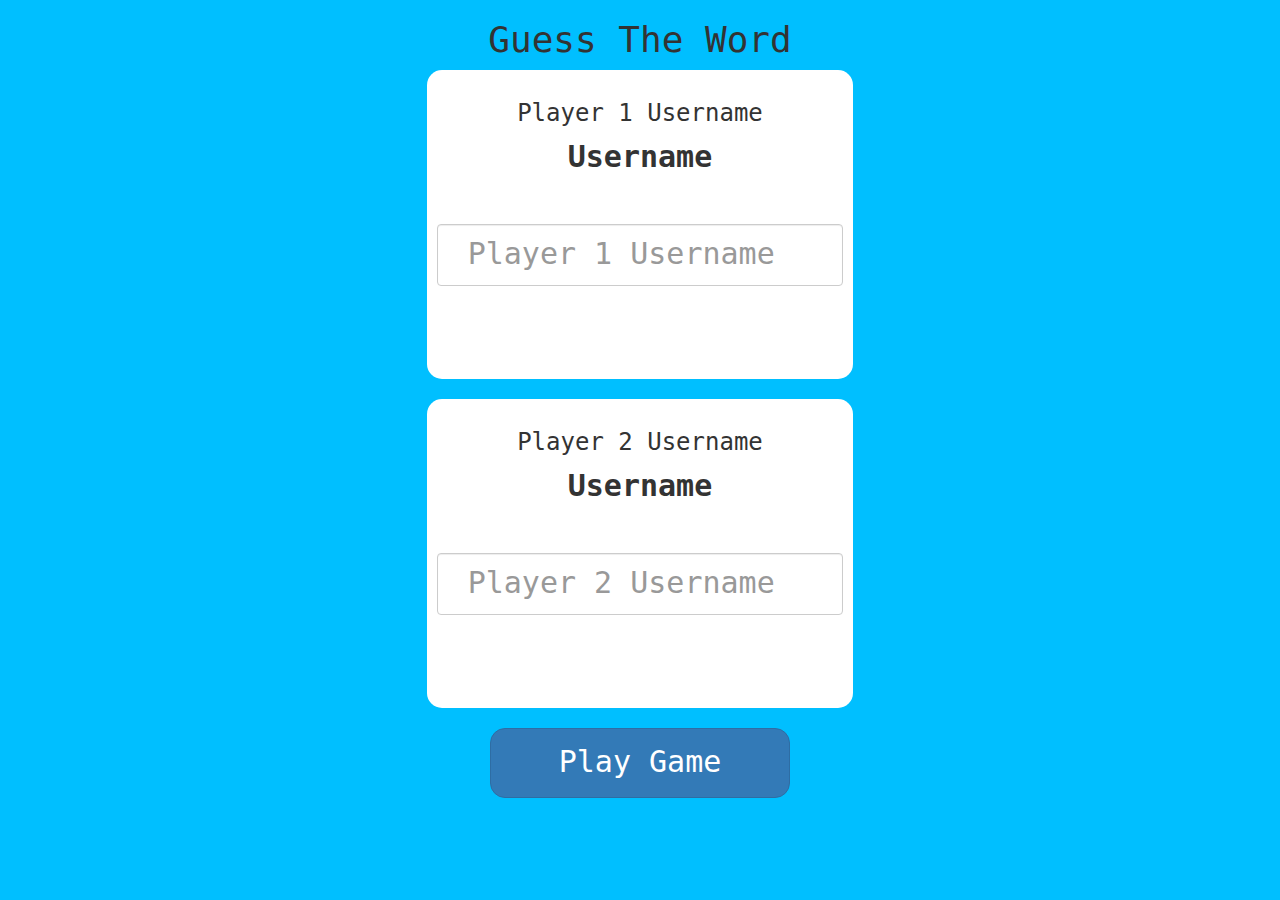
<file: index.html>
<!DOCTYPE html>
<html>
    <head>
	    <title>Guess The Word</title>
        <meta name="viewport" content="width=device-width, initial-scale=1">
        <link rel="stylesheet" href="https://maxcdn.bootstrapcdn.com/bootstrap/3.4.0/css/bootstrap.min.css">
        <script src="https://ajax.googleapis.com/ajax/libs/jquery/3.4.1/jquery.min.js"></script>
        <script src="https://maxcdn.bootstrapcdn.com/bootstrap/3.4.0/js/bootstrap.min.js"></script>
        <link rel="stylesheet" type="text/css" href="game.css">
        <script src="game_login.js"></script>
    </head>
    <body>
        <center>
            <h1>Guess The Word</h1>
            <div class="col-lg-4 col-sm-8 col-xs-11 user_1">
                <h3>Player 1 Username</h3>
                <label>Username</label>
                <input type="text" placeholder="Player 1 Username" id="inputname_1" class="form-control">
                <h3 id="warning-1" style="visibility:hidden; color:red;">Username must be more than 3 characters.</h3>
            </div>
            <br>
            <div class="col-lg-4 col-sm-8 col-xs-11 user_2">
                <h3>Player 2 Username</h3>
                <label>Username</label>
                <input type="text" placeholder="Player 2 Username" id="inputname_2" class="form-control">
                <h3 id="warning-2" style="visibility:hidden; color:red;">Username must be more than 3 characters.</h3>
            </div>
            <br>
            <button onclick="playGame()" class="btn btn-primary">Play Game</button>
        </center>
    </body>
</html>
</file>
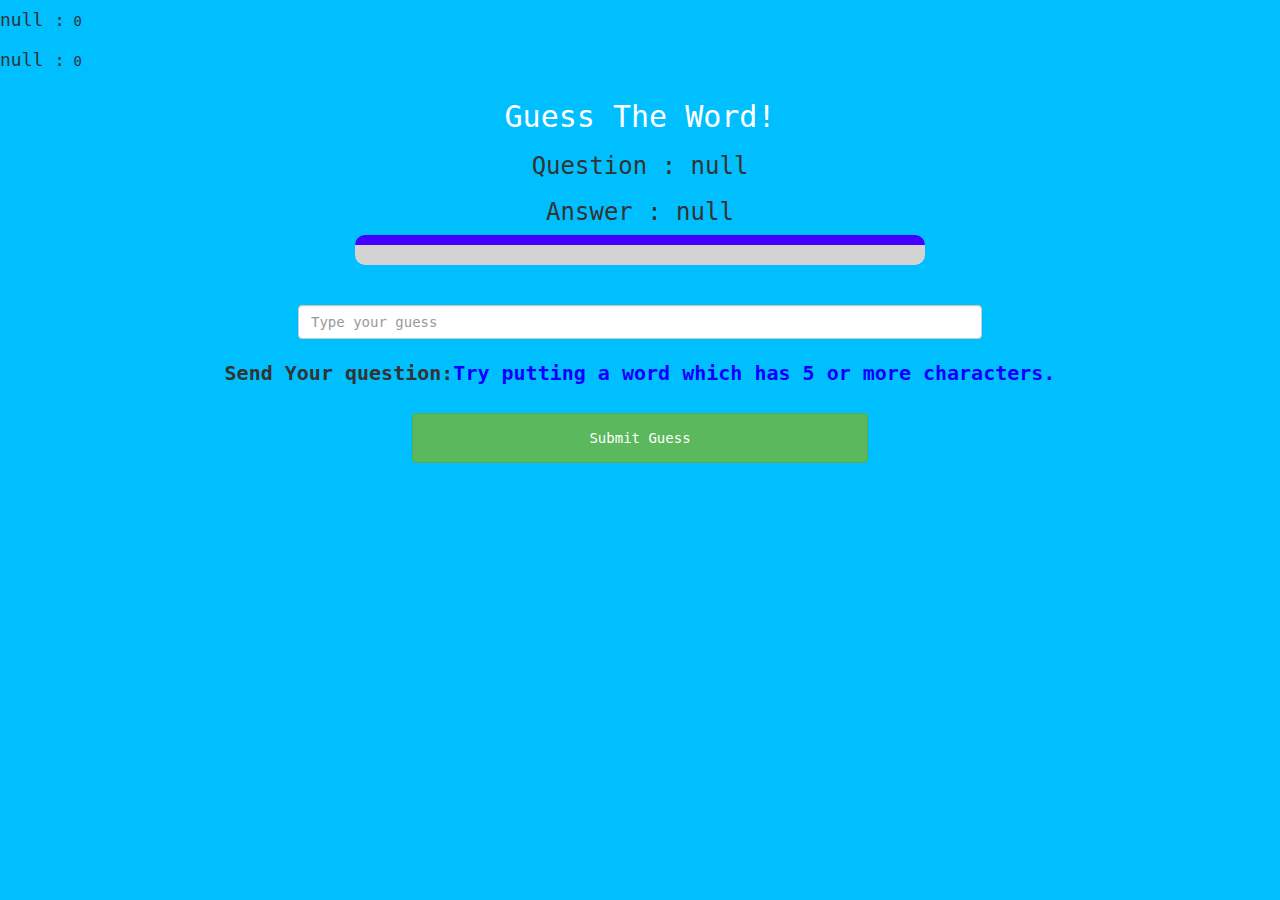
<file: gamepage.html>
<!DOCTYPE html>
<html>
    <head>
        <title>Guess The Word</title>
        <meta name="viewport" content="width=device-width, initial-scale=1">
        <link rel="stylesheet" href="https://maxcdn.bootstrapcdn.com/bootstrap/3.4.0/css/bootstrap.min.css">
        <script src="https://ajax.googleapis.com/ajax/libs/jquery/3.6.0/jquery.min.js"></script>
        <script src="https://maxcdn.bootstrapcdn.com/bootstrap/3.4.0/js/bootstrap.min.js"></script>
        <link rel="stylesheet" type="text/css" href="game.css">
    </head>
    <body>
        <h4 id="playerone"></h4>
        <span id="player1_score">0</span>
        <br>
        <h4 id="playertwo"></h4>
        <span id="player2_score">0</span>
        <br>
        <div class="container">
            <center>
                <h2 style="color: rgb(255, 255, 255);">Guess The Word!</h2>
                <h3 id="playerQuestion"></h3>
                <h3 id="playerAnswer"></h3>
                <div id="output" class="col-lg-6"></div>
                <br>
                <br>
                <input type="text" id="word" class="form-control" placeholder="Type your guess">
                <br>
                <label style="font-size: 20px;">Send Your question:<b style="color: rgb(17, 0, 255); font-size: 20px;">Try putting a word which has 5 or more characters.</b></label>
                <br>
                <br>
                <button onclick="send()" class="btn btn-success" style="width: 40%; height:50px;">Submit Guess</button>
                <div onclick="hi()" style="width: 40%; height:50px; background-color: rgb(0, 191, 255);"></div>
            </center>
        </div>
        <script src="game_page.js"></script>
    </body>
</html>
</file>
<file: game.css>
body{
	background: rgb(0, 191, 255);
    font-family: monospace;
}

.user_1, .user_2{
    font-family: monospace;
	background: white;
	padding: 10px;
	float: none;
	border-radius: 15px;
    font-size:30px;
}	
#inputname_1, #inputname_2{
    margin-top: 40px;
	display: inline-block;
    padding: 30px;
    font-family: monospace;
    font-size: 30px;
}
#word{
	width: 60%;
}
#word_display{
	letter-spacing: 5px;
}
#output{
background: rgb(211, 211, 211);
border-radius: 10px;
border-top: 10px solid #4400ff;
padding: 10px;
float: none;
text-align: left;
}
.btn-primary{
    width:300px;
    height: 70px;
    border-radius: 15px;
    font-size: 30px;
    color: rgb(255, 255, 255);
}
.btn-primary:hover{
    color: black;
}
#playerone, #playertwo{
    display:inline-block;
}
</file>
